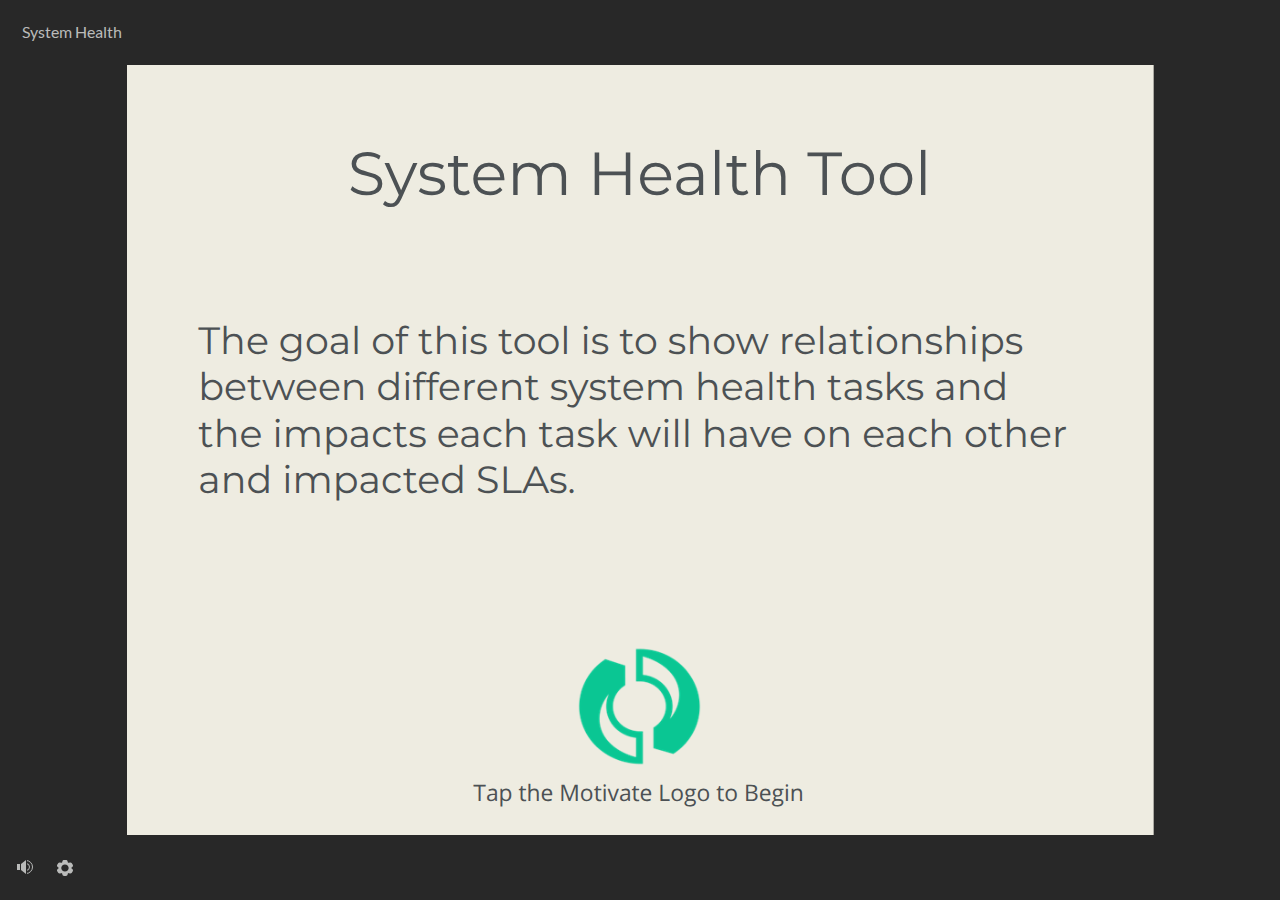
<file: index.html>
<!doctype html>
<html lang="en-US">
<head>
  <meta charset="utf-8">
  <!-- Created using Storyline 360 - http://www.articulate.com  -->
  <!-- version: 3.60.26947.0 -->
  <title>System Health</title>
  <meta http-equiv="x-ua-compatible" content="IE=edge"/>
  <meta name="viewport" content="width=device-width,initial-scale=1,user-scalable=no,shrink-to-fit=no,minimal-ui"/>
  <meta name="apple-mobile-web-app-capable" content="yes"/>
  <style>
    html, body { height: 100%; padding: 0; margin: 0 }
    #app { height: 100%; width: 100%; }
  </style>
  
  <script>window.THREE = { };</script>
</head>
<body style="background: #282828" class="cs-HTML theme-unified">
  <!-- 360 -->
  <script>!function(e){var i=/iPhone/i,o=/iPod/i,n=/iPad/i,t=/(?=.*\bAndroid\b)(?=.*\bMobile\b)/i,d=/Android/i,s=/(?=.*\bAndroid\b)(?=.*\bSD4930UR\b)/i,b=/(?=.*\bAndroid\b)(?=.*\b(?:KFOT|KFTT|KFJWI|KFJWA|KFSOWI|KFTHWI|KFTHWA|KFAPWI|KFAPWA|KFARWI|KFASWI|KFSAWI|KFSAWA)\b)/i,r=/IEMobile/i,h=/(?=.*\bWindows\b)(?=.*\bARM\b)/i,a=/BlackBerry/i,l=/BB10/i,p=/Opera Mini/i,f=/(CriOS|Chrome)(?=.*\bMobile\b)/i,u=/(?=.*\bFirefox\b)(?=.*\bMobile\b)/i,c=new RegExp("(?:Nexus 7|BNTV250|Kindle Fire|Silk|GT-P1000)","i"),w=function(e,i){return e.test(i)},A=function(e){var A=e||navigator.userAgent,v=A.split("[FBAN");if(void 0!==v[1]&&(A=v[0]),this.apple={phone:w(i,A),ipod:w(o,A),tablet:!w(i,A)&&w(n,A),device:w(i,A)||w(o,A)||w(n,A)},this.amazon={phone:w(s,A),tablet:!w(s,A)&&w(b,A),device:w(s,A)||w(b,A)},this.android={phone:w(s,A)||w(t,A),tablet:!w(s,A)&&!w(t,A)&&(w(b,A)||w(d,A)),device:w(s,A)||w(b,A)||w(t,A)||w(d,A)},this.windows={phone:w(r,A),tablet:w(h,A),device:w(r,A)||w(h,A)},this.other={blackberry:w(a,A),blackberry10:w(l,A),opera:w(p,A),firefox:w(u,A),chrome:w(f,A),device:w(a,A)||w(l,A)||w(p,A)||w(u,A)||w(f,A)},this.seven_inch=w(c,A),this.any=this.apple.device||this.android.device||this.windows.device||this.other.device||this.seven_inch,this.phone=this.apple.phone||this.android.phone||this.windows.phone,this.tablet=this.apple.tablet||this.android.tablet||this.windows.tablet,"undefined"==typeof window)return this},v=function(){var e=new A;return e.Class=A,e};"undefined"!=typeof module&&module.exports&&"undefined"==typeof window?module.exports=A:"undefined"!=typeof module&&module.exports&&"undefined"!=typeof window?module.exports=v():"function"==typeof define&&define.amd?define("isMobile",[],e.isMobile=v()):e.isMobile=v()}(this);
    window.isMobile.apple.tablet = window.isMobile.apple.tablet ||
      (navigator.platform === 'MacIntel' && navigator.maxTouchPoints > 1);
    window.isMobile.apple.device = window.isMobile.apple.device || window.isMobile.apple.tablet;
    window.isMobile.tablet = window.isMobile.tablet || window.isMobile.apple.tablet;
    window.isMobile.any = window.isMobile.any || window.isMobile.apple.tablet;
  </script>

  <div id="focus-sink" tabindex="-1"></div>

  <div id="preso"></div>
  <script>
    window.DS = {};
    window.globals = {
      DATA_PATH_BASE: '',
      HAS_FRAME: true,
      HAS_SLIDE: true,

      lmsPresent: false,
      tinCanPresent: false,
      cmi5Present: false,
      aoSupport: false,
      scale: 'noscale',
      captureRc: false,
      browserSize: 'optimal',
      bgColor: '#282828',
      features: 'InsertSvgPicture,MultipleQuizTracking,ThreeSixtyDegreeProgressTrackingExclusions',
      themeName: 'unified',
      preloaderColor: '#FFFFFF',
      suppressAnalytics: false,
      productChannel: 'stable',
      publishSource: 'storyline',
      aid: 'aid|c9a3b64a-1953-4cce-8b29-b47909ed8cc0',
      cid: '33e0bc50-852a-4857-9e30-d513600f300b',
      playerVersion: '3.60.26947.0',
      maxIosVideoElements: 10,

      
      parseParams: function(qs) {
        if (window.globals.parsedParams != null) {
          return window.globals.parsedParams;
        }
        qs = (qs || window.location.search.substr(1)).split('+').join(' ');
        var params = {},
            tokens,
            re = /[?&]?([^=]+)=([^&]*)/g;

        while (tokens = re.exec(qs)) {
          params[decodeURIComponent(tokens[1]).trim()] =
            decodeURIComponent(tokens[2]).trim();
        }
        window.globals.parsedParams = params;
        return params;
      }

    };

    (function() {

      var classTypes = [ 'desktop', 'mobile', 'phone', 'tablet' ];

      var addDeviceClasses = function(prefix, testObj) {
        var curr, i;
        for (i = 0; i < classTypes.length; i++) {
          curr = classTypes[i];
          if (testObj[curr]) {
            document.body.classList.add(prefix + curr);
          }
        }
      };

      var params = window.globals.parseParams(),
          isDevicePreview = params.devicepreview === '1',
          isPhoneOverride = params.deviceType === 'phone' || (isDevicePreview && params.phone == '1'),
          isTabletOverride = (params.deviceType === 'tablet' || isDevicePreview) && !isPhoneOverride,
          isMobileOverride = isPhoneOverride || isTabletOverride;

      var deviceView = {
        desktop: !window.isMobile.any && !isMobileOverride,
        mobile: window.isMobile.any || isMobileOverride,
        phone: isPhoneOverride || (window.isMobile.phone && !isTabletOverride),
        tablet: isTabletOverride || window.isMobile.tablet
      };

      window.globals.deviceView = deviceView;
      window.isMobile.desktop = !window.isMobile.any;
      window.isMobile.mobile = window.isMobile.any;

      addDeviceClasses('view-', deviceView);

    })();
  </script>
  
  <script src='story_content/user.js' type=text/javascript></script>
  <div class="slide-loader"></div>

  <script>
    var doc = document, loader = doc.body.querySelector('.slide-loader'); [ 1, 2, 3 ].forEach(function(n) { var d = doc.createElement('div'); d.style.backgroundColor = window.globals.preloaderColor; d.classList.add('mobile-loader-dot'); d.classList.add('dot' + n); loader.appendChild(d); });
  </script>

  <div class="mobile-load-title-overlay" style="display: none">
    <div class="mobile-load-title">System Health</div>
  </div>

  <div class="mobile-chrome-warning"></div>

  <script>
    
    if (window.autoSpider && window.vInterfaceObject) {
      document.querySelector('.mobile-load-title-overlay').style.display = 'none';
    }
  </script>

  

  <link rel="stylesheet" href="html5/data/css/output.min.css" data-noprefix/>
</body>
<script src="html5/lib/scripts/bootstrapper.min.js"></script>
</html>
</file>
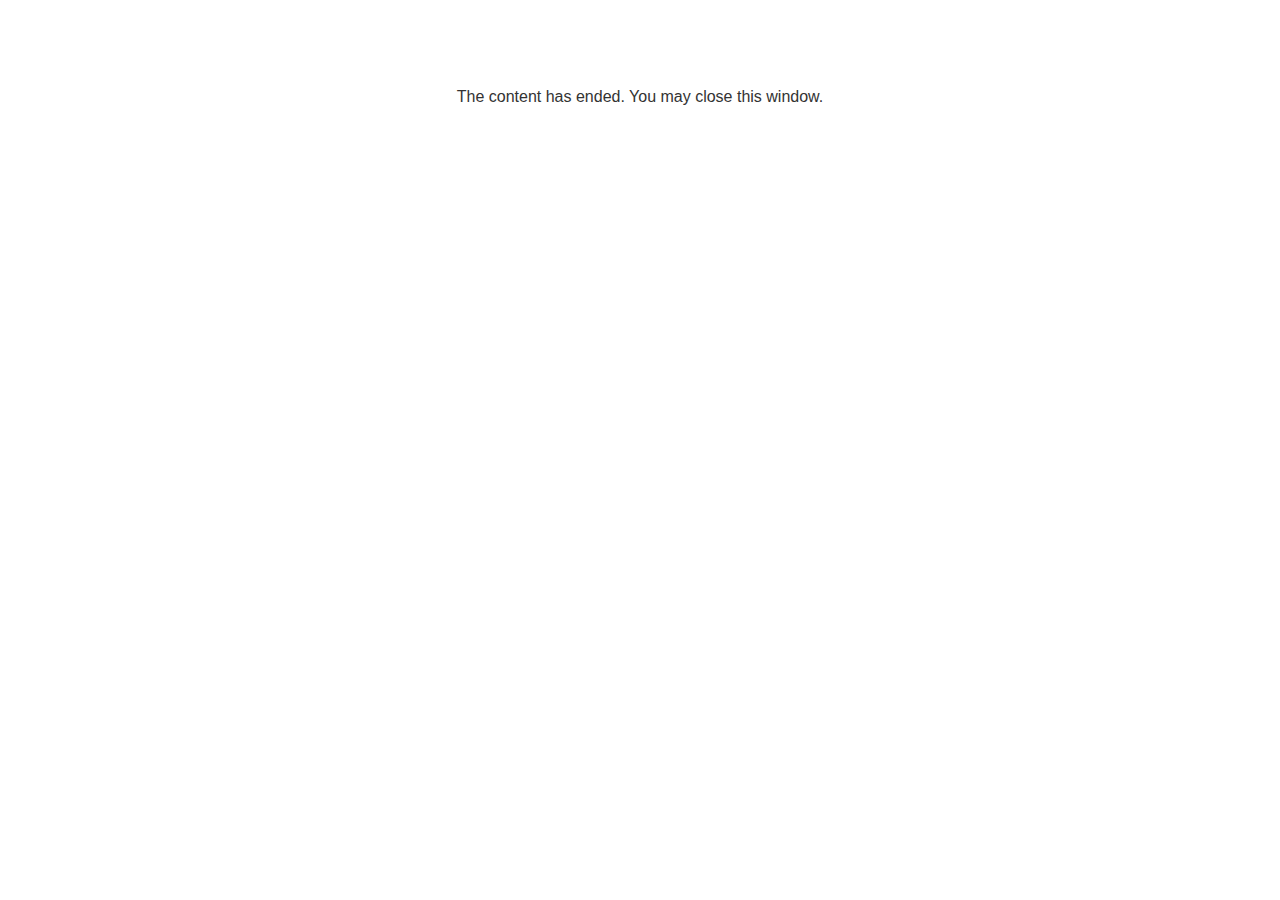
<file: lms/goodbye.html>
<!doctype html>
<html>
<body style="background-color: #ffffff;">

<p role="alert" style="color: #333333;font-family: Lato, articulate, tahoma, arial;font-size: medium;text-align: center;">
<br><br><br><br>
The content has ended. You may close this window.
</p>

</body>
</html>
</file>
